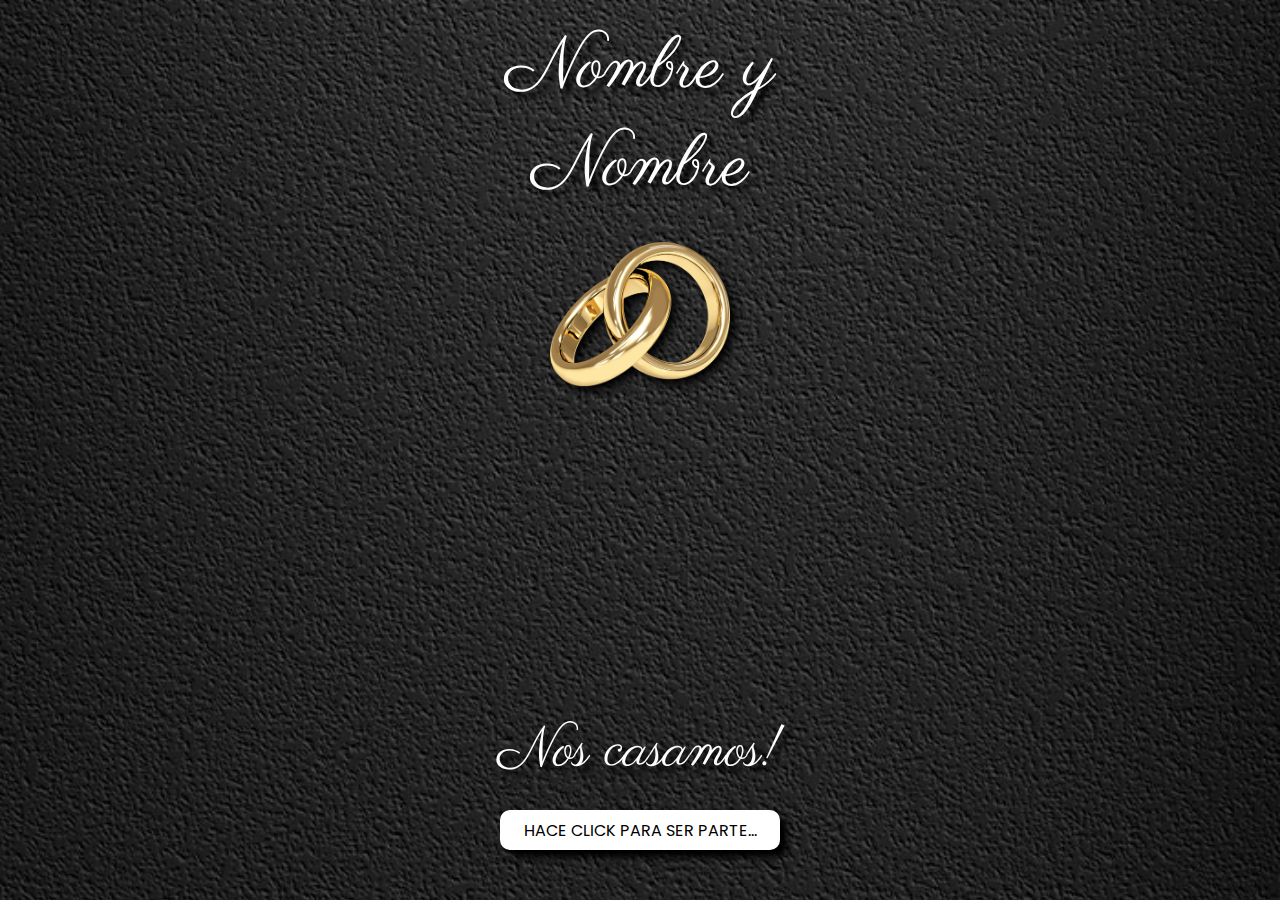
<file: index.html>
<!DOCTYPE html>
<html lang="en">
<head>
    <meta charset="UTF-8">
    <meta http-equiv="X-UA-Compatible" content="IE=edge">
    <meta name="viewport" content="width=device-width, initial-scale=1.0">

    
    <link rel="preconnect" href="https://fonts.googleapis.com">
    <link rel="preconnect" href="https://fonts.gstatic.com" crossorigin>

    <!-- Fonts handwrite -->
    <link href="https://fonts.googleapis.com/css2?family=Parisienne&display=swap" rel="stylesheet">
    <link href="https://fonts.googleapis.com/css2?family=Dancing+Script:wght@400;500;600;700&display=swap" rel="stylesheet">
    <link href="https://fonts.googleapis.com/css2?family=Passions+Conflict&display=swap" rel="stylesheet">


    <!-- Fonts Sans Serif -->
    <link href="https://fonts.googleapis.com/css2?family=Poppins:ital,wght@0,100;0,200;0,300;0,400;0,500;0,600;0,700;0,800;0,900;1,100;1,200;1,300;1,400;1,500;1,600;1,700;1,800;1,900&display=swap" rel="stylesheet">

    <link href="https://fonts.googleapis.com/css2?family=Lato:ital,wght@0,100;0,300;0,400;0,700;0,900;1,100;1,300;1,400;1,700;1,900&display=swap" rel="stylesheet">

    <link rel="stylesheet" href="./sass/app.css">
    <title>Boda App</title>
</head>
<body class="inicio">

    
    <h1>Nombre y Nombre</h1>
    
    

    <!-- <div class="wrapper-picture">
        
        <div class="img">
            
        </div>
    </div> -->

    <img class="rings " src="./imgs/wedding-rings_4.png" alt="">
    

        
    
    <h2>Nos casamos!</h2>

    <a href="./date.html">
        <button>
            Hace click para ser parte...
        </button>
    </a>


    <!-- <script src="/script.js"></script> -->
</body>
</html>
</file>
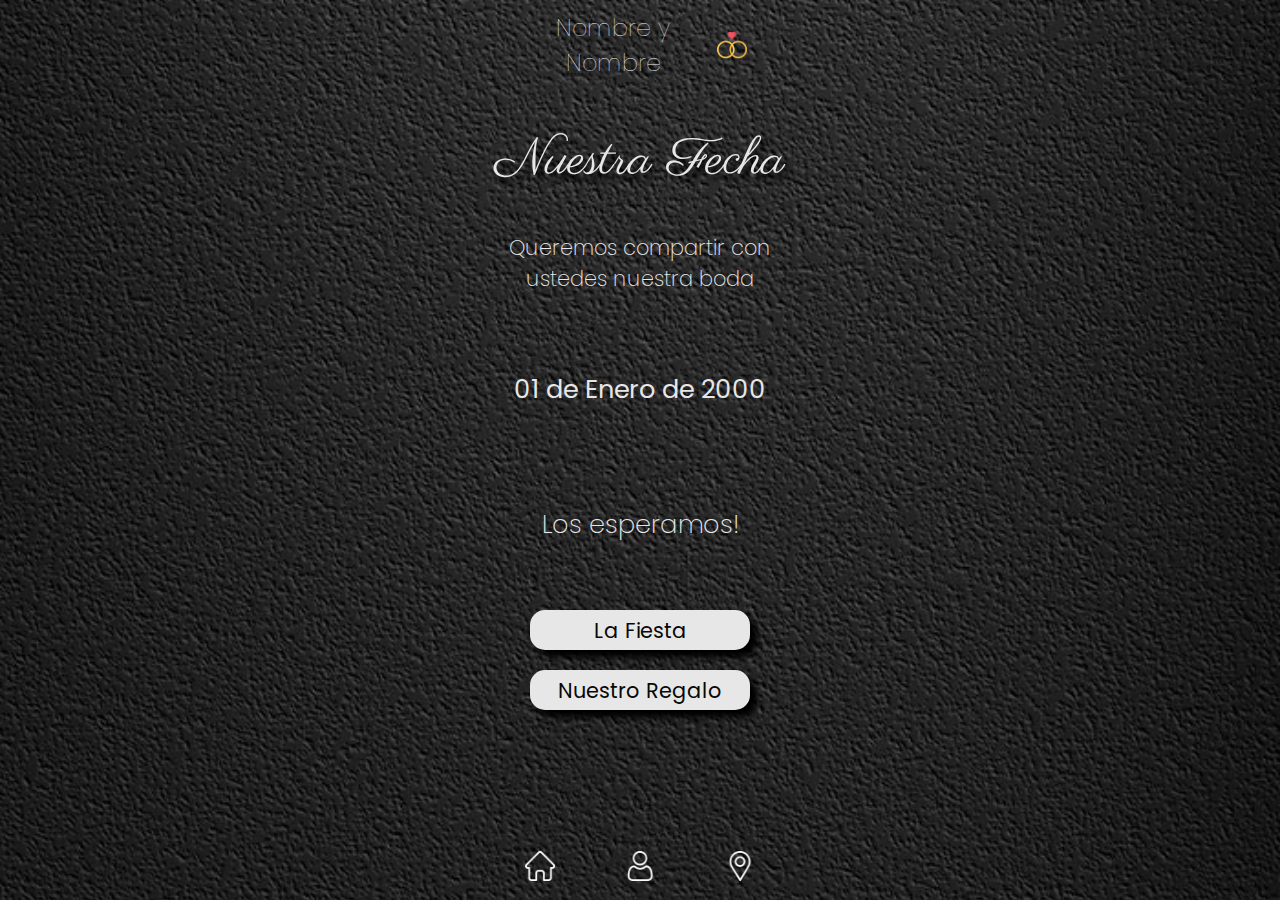
<file: date.html>
<!DOCTYPE html>
<html lang="en">
<head>
    <meta charset="UTF-8">
    <meta http-equiv="X-UA-Compatible" content="IE=edge">
    <meta name="viewport" content="width=device-width, initial-scale=1.0">
    
    <link rel="preconnect" href="https://fonts.googleapis.com">
    <link rel="preconnect" href="https://fonts.gstatic.com" crossorigin>
    
    <!-- Fonts handwrite -->
    <link href="https://fonts.googleapis.com/css2?family=Parisienne&display=swap" rel="stylesheet">
    <link href="https://fonts.googleapis.com/css2?family=Dancing+Script:wght@400;500;600;700&display=swap" rel="stylesheet">
    <link href="https://fonts.googleapis.com/css2?family=Passions+Conflict&display=swap" rel="stylesheet">
    
    
    <!-- Fonts Sans Serif -->
    <link href="https://fonts.googleapis.com/css2?family=Poppins:ital,wght@0,100;0,200;0,300;0,400;0,500;0,600;0,700;0,800;0,900;1,100;1,200;1,300;1,400;1,500;1,600;1,700;1,800;1,900&display=swap" rel="stylesheet">
    
    <link href="https://fonts.googleapis.com/css2?family=Lato:ital,wght@0,100;0,300;0,400;0,700;0,900;1,100;1,300;1,400;1,700;1,900&display=swap" rel="stylesheet">



    <link rel="stylesheet" href="./sass/app.css">

    <title>Boda App</title>
</head>
<body class="date">
    
    <header>
        <h1>Nombre y Nombre</h1>
        <img class="rings spin" src="./imgs/wedding-rings_3.png" alt="">
    </header>

    <h1>Nuestra Fecha</h1>

    <h2>Queremos compartir con ustedes nuestra boda</h2>

    <h3>01 de Enero de 2000</h3>

    <h5>Los esperamos!</h5>

    <div class="buttons">
        <a href="../party.html">
            <button class="party-button">
                La Fiesta
            </button>
        </a>
        <a href="../gift.html">
            <button class="gift-button">
                Nuestro Regalo
            </button>
        </a>
    </div>

    

    <div class="quick-access">
        <a class="home" href="./index.html" target="_self">
                <img src="./imgs/home_2.png" alt="">
                <!-- <img src="./imgs/home_2-active.png" alt=""> -->
        </a>
        
        <a class="we" href="./we.html" target="_self">
                <img src="./imgs/user.png" alt="">
                <!-- <img src="./imgs/user-active.png" alt="">       -->
        </a>
       
        <a class="location" href="./location.html" target="_self">
                <img src="./imgs/placeholder.png" alt="">
                <!-- <img src="./imgs/placeholder-active.png" alt=""> -->
        </a>

        
    </div>


    <!-- <script src="./script.js"></script> -->
</body>
</html>
</file>
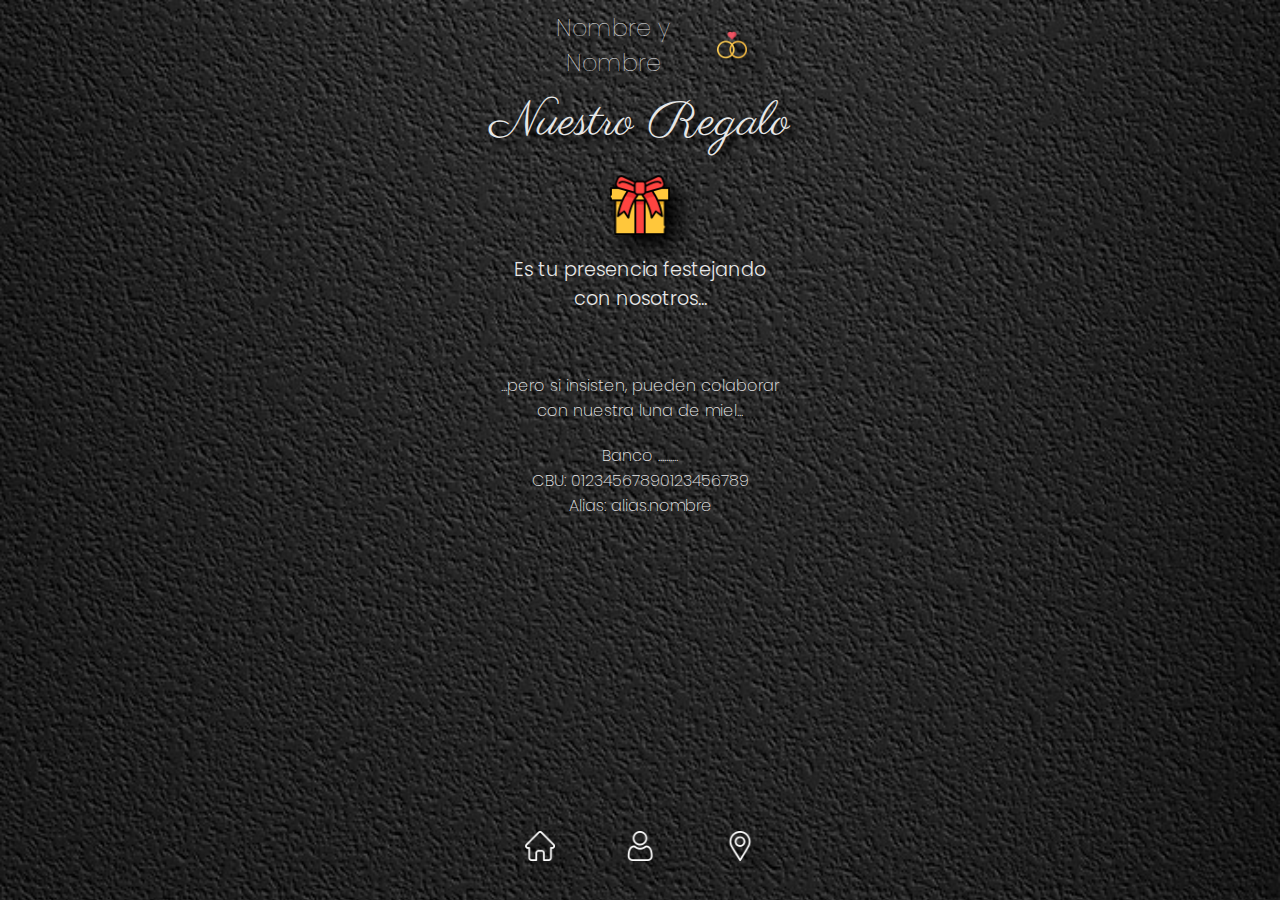
<file: gift.html>
<!DOCTYPE html>
<html lang="en">
<head>
    <meta charset="UTF-8">
    <meta http-equiv="X-UA-Compatible" content="IE=edge">
    <meta name="viewport" content="width=device-width, initial-scale=1.0">
    
    <link rel="preconnect" href="https://fonts.googleapis.com">
    <link rel="preconnect" href="https://fonts.gstatic.com" crossorigin>
    
    <!-- Fonts handwrite -->
    <link href="https://fonts.googleapis.com/css2?family=Parisienne&display=swap" rel="stylesheet">
    <link href="https://fonts.googleapis.com/css2?family=Dancing+Script:wght@400;500;600;700&display=swap" rel="stylesheet">
    <link href="https://fonts.googleapis.com/css2?family=Passions+Conflict&display=swap" rel="stylesheet">
    
    
    <!-- Fonts Sans Serif -->
    <link href="https://fonts.googleapis.com/css2?family=Poppins:ital,wght@0,100;0,200;0,300;0,400;0,500;0,600;0,700;0,800;0,900;1,100;1,200;1,300;1,400;1,500;1,600;1,700;1,800;1,900&display=swap" rel="stylesheet">
    
    <link href="https://fonts.googleapis.com/css2?family=Lato:ital,wght@0,100;0,300;0,400;0,700;0,900;1,100;1,300;1,400;1,700;1,900&display=swap" rel="stylesheet">



    <link rel="stylesheet" href="./sass/app.css">

    <title>Boda App</title>
</head>
<body class="gift">
    
    <header>
        <h1>Nombre y Nombre</h1>
        <img class="rings spin" src="./imgs/wedding-rings_3.png" alt="">
    </header>

    <h1>Nuestro Regalo</h1>

    <img src="./imgs/giftbox.png" alt="">
    <div class="gifts simbolic">

        <p>Es tu presencia festejando <br> con nosotros...</p>
    </div>

    <div class="gifts bank">

        <p>...pero si insisten, pueden colaborar con nuestra luna de miel...</p>
        <p>Banco .......... <br>
        CBU: 01234567890123456789 <br>
        Alias: alias.nombre</p>
    </div>
    
    

    <div class="quick-access">
        <a class="home" href="./index.html" target="_self">
                <img src="./imgs/home_2.png" alt="">
                <!-- <img src="./imgs/home_2-active.png" alt=""> -->
        </a>
        
        <a class="we" href="./we.html" target="_self">
                <img src="./imgs/user.png" alt="">
                <!-- <img src="./imgs/user-active.png" alt="">       -->
        </a>
       
        <a class="location" href="./location.html" target="_self">
                <img src="./imgs/placeholder.png" alt="">
                <!-- <img src="./imgs/placeholder-active.png" alt=""> -->
        </a>

        
    </div>


    <!-- <script src="./script.js"></script> -->
</body>
</html>
</file>
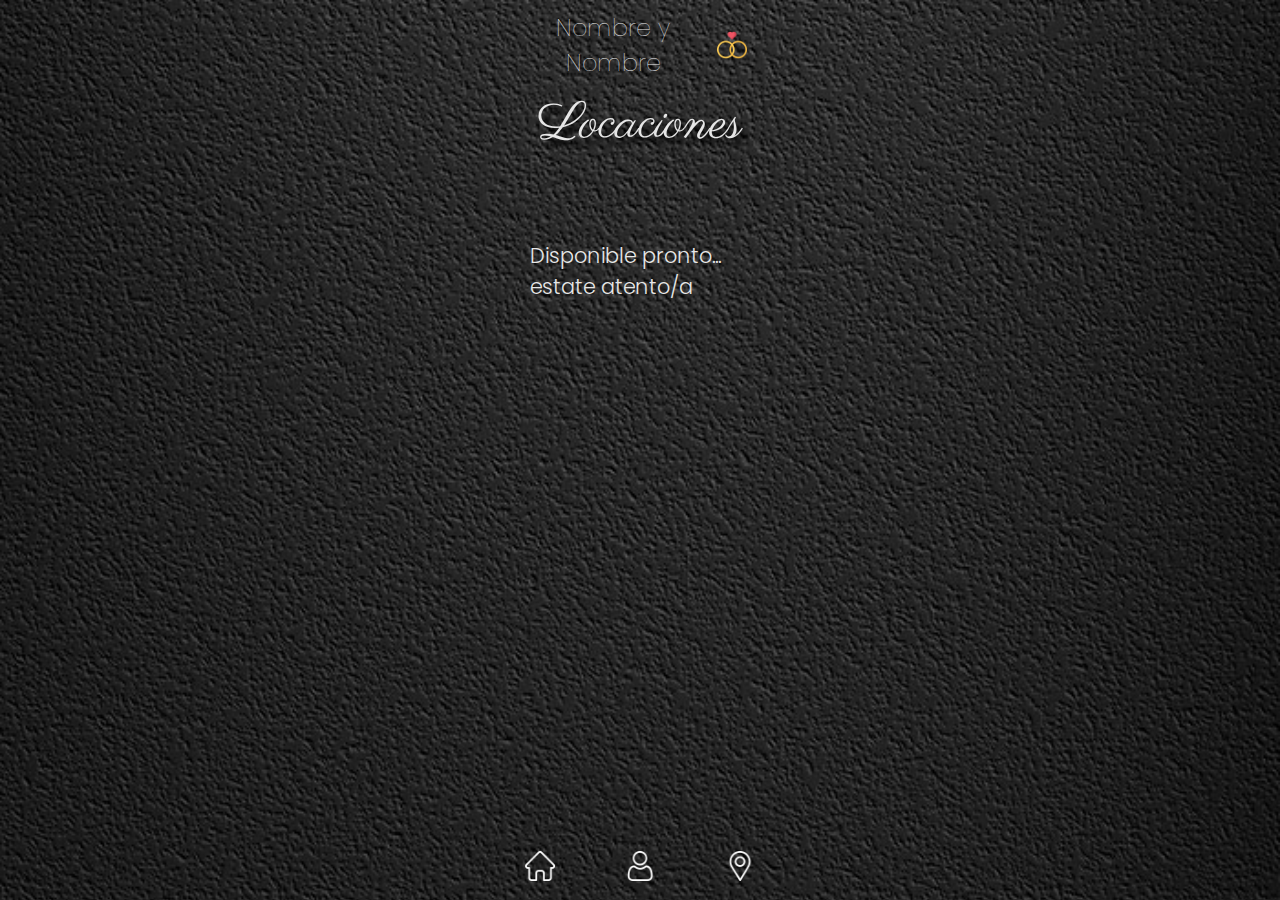
<file: location.html>
<!DOCTYPE html>
<html lang="en">
<head>
    <meta charset="UTF-8">
    <meta http-equiv="X-UA-Compatible" content="IE=edge">
    <meta name="viewport" content="width=device-width, initial-scale=1.0">
    
    <link rel="preconnect" href="https://fonts.googleapis.com">
    <link rel="preconnect" href="https://fonts.gstatic.com" crossorigin>
    
    <!-- Fonts handwrite -->
    <link href="https://fonts.googleapis.com/css2?family=Parisienne&display=swap" rel="stylesheet">
    <link href="https://fonts.googleapis.com/css2?family=Dancing+Script:wght@400;500;600;700&display=swap" rel="stylesheet">
    <link href="https://fonts.googleapis.com/css2?family=Passions+Conflict&display=swap" rel="stylesheet">
    
    
    <!-- Fonts Sans Serif -->
    <link href="https://fonts.googleapis.com/css2?family=Poppins:ital,wght@0,100;0,200;0,300;0,400;0,500;0,600;0,700;0,800;0,900;1,100;1,200;1,300;1,400;1,500;1,600;1,700;1,800;1,900&display=swap" rel="stylesheet">
    
    <link href="https://fonts.googleapis.com/css2?family=Lato:ital,wght@0,100;0,300;0,400;0,700;0,900;1,100;1,300;1,400;1,700;1,900&display=swap" rel="stylesheet">



    <link rel="stylesheet" href="./sass/app.css">

    <title>Boda App</title>
</head>
<body class="locations">
    
    <header>
        <h1>Nombre y Nombre</h1>
        <img class="rings spin" src="./imgs/wedding-rings_3.png" alt="">
    </header>

    <h1>Locaciones</h1>

    
    <p>
        Disponible pronto...
        <br>estate atento/a
    </p>

    

    

    <div class="quick-access">
        <a class="home" href="./index.html" target="_self">
                <img src="./imgs/home_2.png" alt="">
                <!-- <img src="./imgs/home_2-active.png" alt=""> -->
        </a>
        
        <a class="we" href="./we.html" target="_self">
                <img src="./imgs/user.png" alt="">
                <!-- <img src="./imgs/user-active.png" alt="">       -->
        </a>
       
        <a class="location" href="./location.html" target="_self">
                <img src="./imgs/placeholder.png" alt="">
                <!-- <img src="./imgs/placeholder-active.png" alt=""> -->
        </a>
    </div>


    <!-- <script src="./script.js"></script> -->
</body>
</html>
</file>
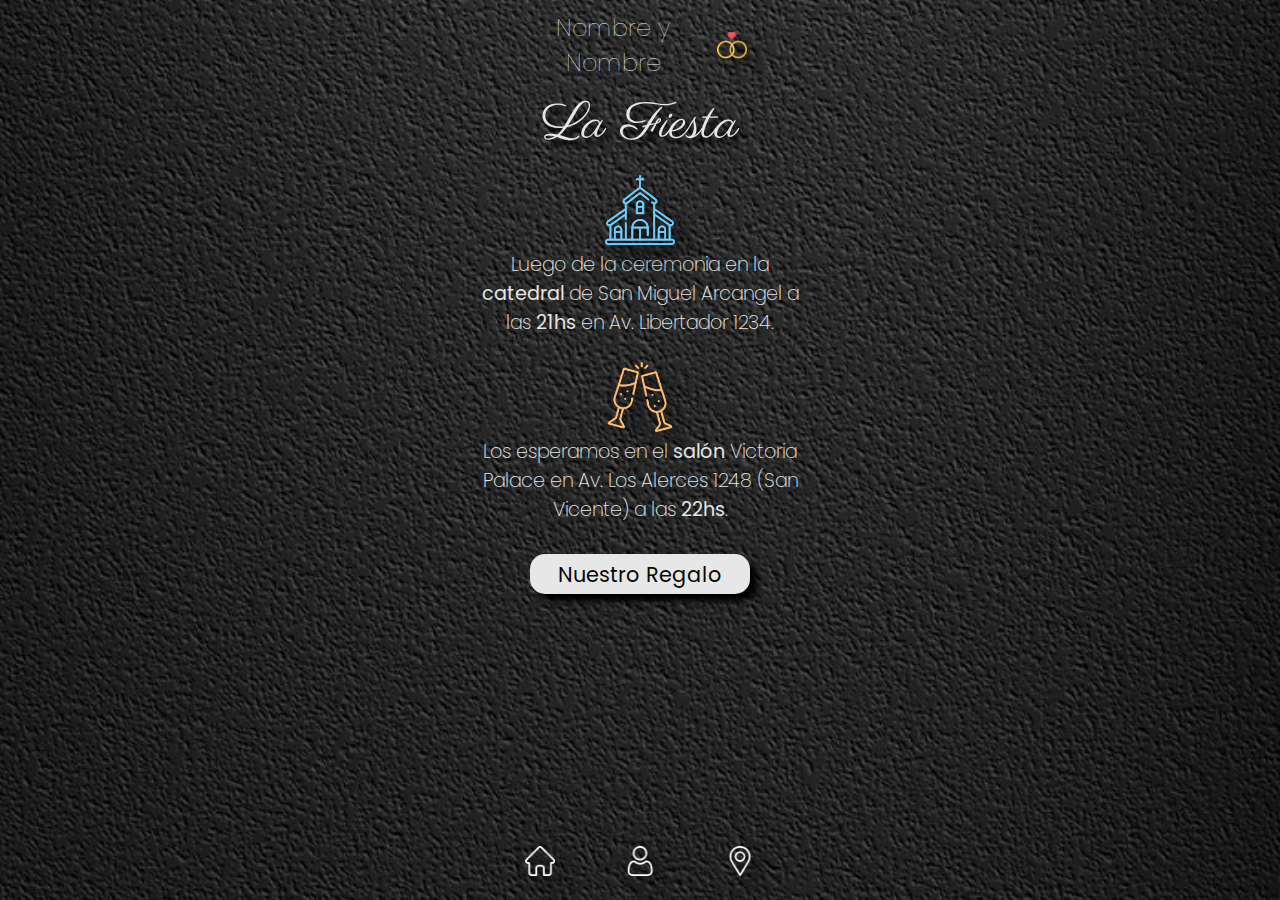
<file: party.html>
<!DOCTYPE html>
<html lang="en">
<head>
    <meta charset="UTF-8">
    <meta http-equiv="X-UA-Compatible" content="IE=edge">
    <meta name="viewport" content="width=device-width, initial-scale=1.0">
    
    <link rel="preconnect" href="https://fonts.googleapis.com">
    <link rel="preconnect" href="https://fonts.gstatic.com" crossorigin>
    
    <!-- Fonts handwrite -->
    <link href="https://fonts.googleapis.com/css2?family=Parisienne&display=swap" rel="stylesheet">
    <link href="https://fonts.googleapis.com/css2?family=Dancing+Script:wght@400;500;600;700&display=swap" rel="stylesheet">
    <link href="https://fonts.googleapis.com/css2?family=Passions+Conflict&display=swap" rel="stylesheet">
    
    
    <!-- Fonts Sans Serif -->
    <link href="https://fonts.googleapis.com/css2?family=Poppins:ital,wght@0,100;0,200;0,300;0,400;0,500;0,600;0,700;0,800;0,900;1,100;1,200;1,300;1,400;1,500;1,600;1,700;1,800;1,900&display=swap" rel="stylesheet">
    
    <link href="https://fonts.googleapis.com/css2?family=Lato:ital,wght@0,100;0,300;0,400;0,700;0,900;1,100;1,300;1,400;1,700;1,900&display=swap" rel="stylesheet">



    <link rel="stylesheet" href="./sass/app.css">

    <title>Boda App</title>
</head>
<body class="party">
    
    <header>
        <h1>Nombre y Nombre</h1>
        <img class="rings spin" src="./imgs/wedding-rings_3.png" alt="">
    </header>

    <h1>La Fiesta</h1>

    <div class="church">
        <img src="./imgs/church.png" alt="">
        <p>Luego de la ceremonia en la <strong>catedral</strong> de San Miguel Arcangel a las <strong>21hs</strong> en Av. Libertador 1234.</p>
    </div>
    
    <div class="saloon">
        <img src="./imgs/cheers.png" alt="">
        <p>Los esperamos en el <strong>salón</strong> Victoria Palace en Av. Los Alerces 1248 (San Vicente) a las <strong>22hs</strong>.</p>    
    </div>
    
    <div class="gift-access">
        <a href="../gift.html">
            <button class="gift-button">
                Nuestro Regalo
            </button>
        </a>
    </div>
    

    <div class="quick-access">
        <a class="home" href="./index.html" target="_self">
                <img src="./imgs/home_2.png" alt="">
                <!-- <img src="./imgs/home_2-active.png" alt=""> -->
        </a>
        
        <a class="we" href="./we.html" target="_self">
                <img src="./imgs/user.png" alt="">
                <!-- <img src="./imgs/user-active.png" alt="">       -->
        </a>
       
        <a class="location" href="./location.html" target="_self">
                <img src="./imgs/placeholder.png" alt="">
                <!-- <img src="./imgs/placeholder-active.png" alt=""> -->
        </a>

        
    </div>


    <!-- <script src="./script.js"></script> -->
</body>
</html>
</file>
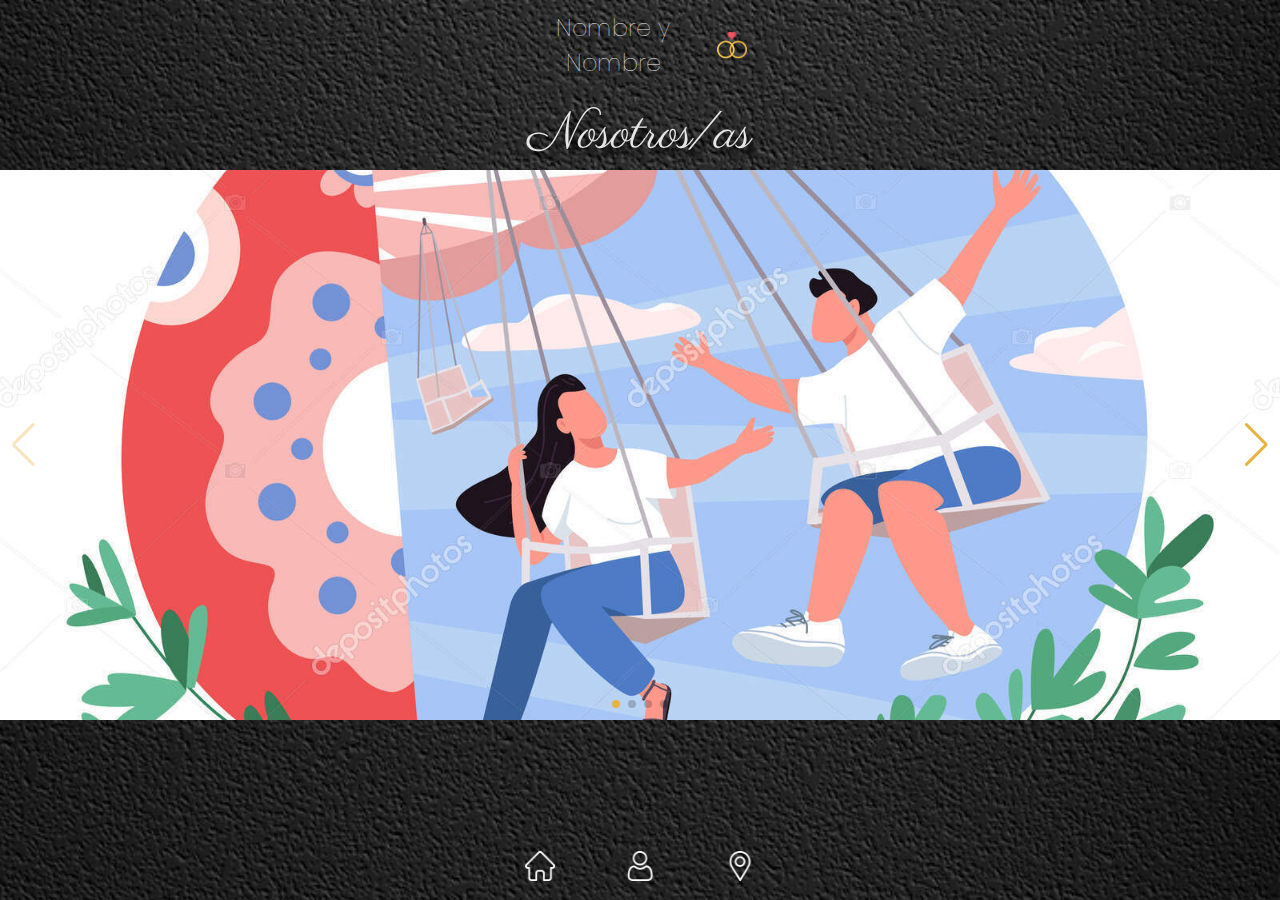
<file: we.html>
<!DOCTYPE html>
<html lang="en">
<head>
    <meta charset="UTF-8">
    <meta http-equiv="X-UA-Compatible" content="IE=edge">
    <meta name="viewport" content="width=device-width, initial-scale=1.0">
    
    <link rel="preconnect" href="https://fonts.googleapis.com">
    <link rel="preconnect" href="https://fonts.gstatic.com" crossorigin>
    
    <!-- Fonts handwrite -->
    <link href="https://fonts.googleapis.com/css2?family=Parisienne&display=swap" rel="stylesheet">
    <link href="https://fonts.googleapis.com/css2?family=Dancing+Script:wght@400;500;600;700&display=swap" rel="stylesheet">
    <link href="https://fonts.googleapis.com/css2?family=Passions+Conflict&display=swap" rel="stylesheet">
    
    
    <!-- Fonts Sans Serif -->
    <link href="https://fonts.googleapis.com/css2?family=Poppins:ital,wght@0,100;0,200;0,300;0,400;0,500;0,600;0,700;0,800;0,900;1,100;1,200;1,300;1,400;1,500;1,600;1,700;1,800;1,900&display=swap" rel="stylesheet">
    
    <link href="https://fonts.googleapis.com/css2?family=Lato:ital,wght@0,100;0,300;0,400;0,700;0,900;1,100;1,300;1,400;1,700;1,900&display=swap" rel="stylesheet">


    <!-- Link Swiper's CSS -->
    <link
      rel="stylesheet"
      href="https://cdn.jsdelivr.net/npm/swiper/swiper-bundle.min.css"
    />

    <link rel="stylesheet" href="./sass/app.css">

    <title>Boda App</title>
</head>
<body class="us">
    
    <header>
        <h1>Nombre y Nombre</h1>
        <img class="rings spin" src="./imgs/wedding-rings_3.png" alt="">
    </header>

    <h1>Nosotros/as</h1>


    <!-- Swiper -->
    <div class="swiper mySwiper">
        <div class="swiper-wrapper">
          <div class="swiper-slide">
            <img src="./imgs/pic/img-stock-01.jpg" alt="">
          </div>
          <div class="swiper-slide">
            <img src="./imgs/pic/img-stock-02.jpg" alt="">
          </div>
          <div class="swiper-slide">
            <img src="./imgs/pic/img-stock-03.jpg" alt="">
          </div>
          <div class="swiper-slide">
            <img src="./imgs/pic/img-stock-04.jpg" alt="">
          </div>
          
        </div>
        <div class="swiper-button-next"></div>
        <div class="swiper-button-prev"></div>
        <div class="swiper-pagination"></div>
      </div>

    
    

    <div class="quick-access">
        <a class="home" href="./index.html" target="_self">
                <img src="./imgs/home_2.png" alt="">
                <!-- <img src="./imgs/home_2-active.png" alt=""> -->
        </a>
        
        <a class="we" href="./we.html" target="_self">
                <img src="./imgs/user.png" alt="">
                <!-- <img src="./imgs/user-active.png" alt="">       -->
        </a>
       
        <a class="location" href="./location.html" target="_self">
                <img src="./imgs/placeholder.png" alt="">
                <!-- <img src="./imgs/placeholder-active.png" alt=""> -->
        </a>
    </div>

    <!-- <script src="./script.js"></script> -->

    <!-- Swiper JS -->
    <script src="https://cdn.jsdelivr.net/npm/swiper/swiper-bundle.min.js"></script>
    
    <!-- Initialize Swiper -->
    <script>
        var swiper = new Swiper(".mySwiper", {
          spaceBetween: 30,
          centeredSlides: true,
          autoplay: {
            delay: 2000,
            disableOnInteraction: false,
          },
          pagination: {
            el: ".swiper-pagination",
            clickable: true,
          },
          navigation: {
            nextEl: ".swiper-button-next",
            prevEl: ".swiper-button-prev",
          },
        });
      </script>
</body>
</html>
</file>
<file: sass/app.css>
@-webkit-keyframes heartbeat {
  0% {
    transform: scale(0.75);
  }
  20% {
    transform: scale(1);
  }
  40% {
    transform: scale(0.75);
  }
  60% {
    transform: scale(1);
  }
  80% {
    transform: scale(0.75);
  }
  100% {
    transform: scale(0.75);
  }
}
@keyframes heartbeat {
  0% {
    transform: scale(0.75);
  }
  20% {
    transform: scale(1);
  }
  40% {
    transform: scale(0.75);
  }
  60% {
    transform: scale(1);
  }
  80% {
    transform: scale(0.75);
  }
  100% {
    transform: scale(0.75);
  }
}
@-webkit-keyframes spin {
  from {
    rotate: 0;
  }
  to {
    rotate: 360deg;
  }
}
@keyframes spin {
  from {
    rotate: 0;
  }
  to {
    rotate: 360deg;
  }
}
* {
  margin: 0;
  padding: 0;
  box-sizing: border-box;
}
* h1, * h2, * h3, * h4, * h5, * h6, * p {
  color: rgb(231, 231, 231);
}

.inicio,
.date,
.party,
.gift,
.us,
.locations {
  width: 100vw;
  height: 80vh;
  display: flex;
  flex-direction: column;
  align-items: center;
  background: #000 url(/imgs/premium_black_texture_03.jpg) center center/cover no-repeat;
}
.inicio header,
.date header,
.party header,
.gift header,
.us header,
.locations header {
  width: 260px;
  margin: 10px 0;
  display: flex;
  justify-content: center;
  justify-content: space-evenly;
  align-items: center;
}
.inicio header h1,
.date header h1,
.party header h1,
.gift header h1,
.us header h1,
.locations header h1 {
  width: 160px;
  font-family: "Poppins", sans-serif;
  font-size: 1.5rem;
  font-weight: 100;
  text-align: center;
  color: rgb(231, 231, 231);
  margin-left: 0px;
}
.inicio header img,
.date header img,
.party header img,
.gift header img,
.us header img,
.locations header img {
  width: auto;
  height: 30px;
}
.inicio header .spin,
.date header .spin,
.party header .spin,
.gift header .spin,
.us header .spin,
.locations header .spin {
  animation: spin 3s linear infinite;
  -webkit-animation: spin 3s linear infinite;
  -moz-animation: spin 1s linear infinite;
}
.inicio .quick-access,
.date .quick-access,
.party .quick-access,
.gift .quick-access,
.us .quick-access,
.locations .quick-access {
  width: 300px;
  position: absolute;
  bottom: 15px;
  display: flex;
  justify-content: space-around;
  align-items: center;
}
.inicio .quick-access img,
.date .quick-access img,
.party .quick-access img,
.gift .quick-access img,
.us .quick-access img,
.locations .quick-access img {
  width: 30px;
  height: 30px;
}

.inicio {
  margin-top: 0px;
}
.inicio h1, .inicio h2 {
  z-index: 10;
  width: 90%;
  max-width: 400px;
  margin-top: 20px;
  max-height: 250px;
  font-family: "Parisienne", cursive;
  font-weight: 400;
  font-size: 4.5rem;
  text-align: center;
  text-shadow: 6px 6px 4px #000;
  color: rgb(255, 255, 255);
}
.inicio h2 {
  position: absolute;
  bottom: 60px;
  margin-bottom: 50px;
  font-size: 3.5rem;
  font-weight: 200;
}
.inicio img {
  width: 360px;
  position: absolute;
  top: 170px;
  scale: 0.5;
  animation: heartbeat 1.2s infinite;
  -webkit-animation: heartbeat 1.2s infinite;
  filter: drop-shadow(10px 10px 10px #000);
  -webkit-filter: drop-shadow(10px 10px 10px #000);
}
.inicio a {
  display: flex;
  flex-direction: column;
  align-items: center;
}
.inicio a button {
  width: 280px;
  height: 40px;
  margin-top: 0px;
  position: absolute;
  bottom: 50px;
  border: none;
  font-family: "Poppins", sans-serif;
  font-size: 1rem;
  text-transform: uppercase;
  background-color: rgb(255, 255, 255);
  color: #000;
  box-shadow: 7px 7px 6px #000;
  border-radius: 10px;
  -webkit-border-radius: 10px;
  -moz-border-radius: 10px;
  -ms-border-radius: 10px;
  -o-border-radius: 10px;
}
.inicio a button:hover {
  background-color: #d9d9d9;
  cursor: pointer;
}
.inicio a button:active {
  transform: scale(0.95);
  -webkit-transform: scale(0.95);
  -moz-transform: scale(0.95);
  -ms-transform: scale(0.95);
  -o-transform: scale(0.95);
}

.date {
  display: flex;
  flex-direction: column;
  justify-content: space-between;
  align-items: center;
}
.date h1 {
  width: 320px;
  margin-top: 0px;
  font-family: "Parisienne", cursive;
  font-weight: 200;
  font-size: 3.2rem;
  text-align: center;
  text-shadow: 6px 6px 4px #000;
}
.date h2, .date h3, .date h5 {
  width: 280px;
  font-family: "Poppins", sans-serif;
  font-size: 1.6rem;
  font-weight: 200;
  text-align: center;
}
.date h2 {
  font-size: 1.3rem;
}
.date h3 {
  font-weight: 400;
  margin: 40px 0;
}
.date h5 {
  margin: 20px 0;
}
.date .buttons {
  width: 300px;
  display: flex;
  flex-direction: column;
  align-items: center;
}
.date .buttons button {
  width: 220px;
  height: 40px;
  border: none;
  margin: 10px;
  font-family: "Poppins", sans-serif;
  font-size: 1.3rem;
  color: rgb(8, 8, 8);
  background-color: rgb(231, 231, 231);
  box-shadow: 7px 7px 6px #000;
  border-radius: 15px;
  -webkit-border-radius: 15px;
  -moz-border-radius: 15px;
  -ms-border-radius: 15px;
  -o-border-radius: 15px;
}
.date .buttons button:hover {
  background-color: #d9d9d9;
  cursor: pointer;
}
.date .buttons button:active {
  transform: scale(0.95);
  -webkit-transform: scale(0.95);
  -moz-transform: scale(0.95);
  -ms-transform: scale(0.95);
  -o-transform: scale(0.95);
}

.party h1 {
  width: 320px;
  margin-top: 0px;
  font-family: "Parisienne", cursive;
  font-weight: 200;
  font-size: 3.2rem;
  text-align: center;
  text-shadow: 6px 6px 4px #000;
}
.party .church, .party .saloon {
  width: 360px;
  margin: 10px 0;
  display: flex;
  flex-direction: column;
  align-items: center;
}
.party .church img, .party .saloon img {
  animation: heartbeat 2s infinite;
  -webkit-animation: heartbeat 2s infinite;
}
.party img {
  width: 70px;
  margin: 5px 0;
  filter: drop-shadow(10px 10px 10px #000);
  -webkit-filter: drop-shadow(10px 10px 10px #000);
}
.party p {
  width: 320px;
  font-family: "Poppins", sans-serif;
  font-size: 1.2rem;
  font-weight: 200;
  text-align: center;
}
.party .gift-access button {
  width: 220px;
  height: 40px;
  border: none;
  margin: 20px;
  font-family: "Poppins", sans-serif;
  font-size: 1.3rem;
  color: rgb(8, 8, 8);
  background-color: rgb(231, 231, 231);
  box-shadow: 7px 7px 6px #000;
  border-radius: 15px;
  -webkit-border-radius: 15px;
  -moz-border-radius: 15px;
  -ms-border-radius: 15px;
  -o-border-radius: 15px;
}
.party .gift-access button:hover {
  background-color: #d9d9d9;
  cursor: pointer;
}
.party .gift-access button:active {
  transform: scale(0.95);
  -webkit-transform: scale(0.95);
  -moz-transform: scale(0.95);
  -ms-transform: scale(0.95);
  -o-transform: scale(0.95);
}

.gift h1 {
  width: 320px;
  margin-top: 0px;
  font-family: "Parisienne", cursive;
  font-weight: 200;
  font-size: 3rem;
  text-align: center;
  text-shadow: 6px 6px 4px #000;
}
.gift img {
  width: 60px;
  margin: 20px 0;
  filter: drop-shadow(10px 10px 10px #000);
  -webkit-filter: drop-shadow(10px 10px 10px #000);
}
.gift .gifts {
  width: 300px;
  display: flex;
  flex-direction: column;
  align-items: center;
}
.gift .gifts p {
  width: 300px;
  margin-bottom: 50px;
  font-family: "Poppins", sans-serif;
  font-size: 1.2rem;
  font-weight: 300;
  text-align: center;
}
.gift .bank p {
  margin: 10px 0;
  font-size: 1rem;
  font-weight: 200;
}

.us header {
  margin-bottom: 20px;
}
.us h1 {
  width: 320px;
  font-family: "Parisienne", cursive;
  font-weight: 200;
  font-size: 3.2rem;
  text-align: center;
  text-shadow: 6px 6px 4px #000;
}
.us .swiper {
  width: 100%;
  height: 100%;
  margin-top: 0px;
}
.us .swiper-slide {
  text-align: center;
  font-size: 18px;
  background: #fff;
  /* Center slide text vertically */
  display: flex;
  justify-content: center;
  align-items: center;
}
.us .swiper-slide img {
  display: block;
  width: 100%;
  height: 100%;
  -o-object-fit: cover;
     object-fit: cover;
}
.us .swiper-button-next, .us .swiper-button-prev {
  color: #e7b442 !important;
}
.us .swiper-pagination-bullet-active {
  background: #e7b442 !important;
}

.locations {
  display: flex;
  flex-direction: column;
  align-items: center;
}
.locations h1 {
  width: 320px;
  margin-top: 0px;
  font-family: "Parisienne", cursive;
  font-weight: 200;
  font-size: 3.2rem;
  text-align: center;
  text-shadow: 6px 6px 4px #000;
}
.locations p {
  width: 220px;
  margin: 80px 0;
  font-family: "Poppins", sans-serif;
  font-size: 1.3rem;
  font-weight: 300;
}/*# sourceMappingURL=app.css.map */
</file>
